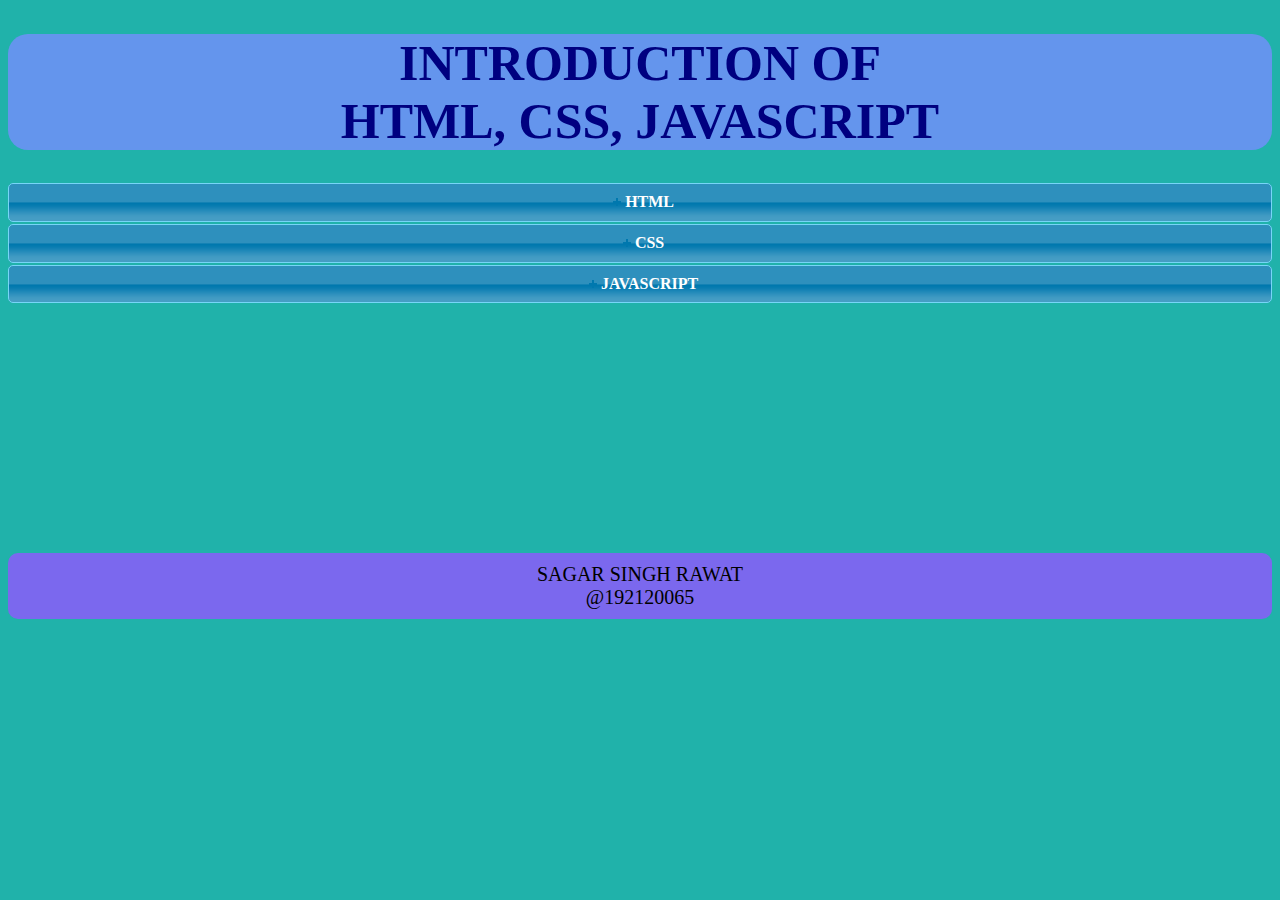
<file: index.html>
<!DOCTYPE html>
<html lang="en">
<head>
    <meta charset="UTF-8">
    <meta name="viewport" content="width=device-width, initial-scale=1.0">
    <title>Window Project</title>
    <link rel="stylesheet" href="stylesheet.css">
    <link rel="stylesheet" href="jquery-ui/jquery-ui.css">
    <link rel="stylesheet" href="jquery-ui/jquery-ui.theme.css">
    <link rel="stylesheet" href="jquery-ui/jquery-ui.structure.css">
    

</head>
<body id="main">
    <h1 id="heading1" onmouseover="myOverfunction()" onmouseout="myOutfunction()" >INTRODUCTION OF<br>HTML, CSS, JAVASCRIPT</h1>
    <div id="div1">
            
        
            <h2 class="para1"><b>HTML</b></h2>
            <div class="innerdiv">
                <img src="image/html_logo.png" class="img1" title="HTML Image">
                <h3>What is HTML(Hyper text Markup Language)</h3>    
                <p class="innerpara">
                    HTML stands for Hyper Text Markup Language. 
                    <br>It is used to design web pages using markup language. 
                    <br>HTML is the combination of Hypertext and Markup language. 
                    <br>Hypertext defines the link between the web pages. 
                    <br>Markup language is used to define the text document within tag which defines the structure of web pages.
                </p>
                <h3>Feature of HTML</h3>
                <p class="innerpara">
                    It is easy to learn and easy to use.
                    <br>It is platform independent.
                    <br>Images, video and audio can be added to a web page.
                    <br>Hypertext can be added to text.
                    <br>It is a markup language.
                </p>
                <a href="src/html.html">Click here to more Details</a>
            </div>



            <h2 class="para1"><b>CSS</b></h2>
            <div class="innerdiv">
                <img src="image/css_logo.png" class="img1" title="CSS Image">
                <h3>What is CSS(Cascading Stylesheet)</h3>    
                <p class="innerpara">
                    Cascading Style Sheets, fondly referred to as CSS.
                    <br>It is a simply designed language intended to simplify the process of making web pages presentable. 
                    <br>CSS allows you to apply styles to web pages. 
                    <br>More importantly, CSS enables you to do this independent of the HTML that makes up each web page.
                </p>
                <h3>Why Use CSS</h3>
                <p class="innerpara">
                    <b>CSS saves time: </b> You can write CSS once and reuse same sheet in multiple HTML pages.
                    <br><b>Easy Maintainence :</b>To make a global change simply change the style, and all elements in all the webpages will be updated automatically.
                    <br><b>Search Engines :</b>CSS is considered as clean coding technique, which means search engines won’t have to struggle to “read” its content.
                    <br><b>Superior styles to HTML :</b>CSS has a much wider array of attributes than HTML, so you can give a far better look to your HTML page in comparison to HTML attributes.
                    <br><b>Offline Browsing :</b>CSS can store web applications locally with the help of offline catche.Using of this we can view offline websites.
                </p>
                <a href="src/css.html">Click here to more Details</a>
            </div>

            <h2 class="para1"><b>JAVASCRIPT</b></h2>
            <div class="innerdiv">
                <img src="image/javascript_logo.png" class="img1" title="JavaScript Image">
                <h3>What is JAVASCRIPT<h3>    
                <p class="innerpara">
                    JavaScript was initially created to “make web pages alive”.
                    <br>The programs in this language are called scripts. They can be written right in a web page’s HTML and run automatically as the page loads.
                    <br>Scripts are provided and executed as plain text. They don’t need special preparation or compilation to run.
                    <br>In this aspect, JavaScript is very different from another language called Java.
                </p>
                <h3>Why Use JAVASCRIPT</h3>
                <p class="innerpara">
                    Add new HTML to the page, change the existing content, modify styles.
                    <br>React to user actions, run on mouse clicks, pointer movements, key presses.
                    <br>Send requests over the network to remote servers, download and upload files (so-called AJAX and COMET technologies).
                    <br>Get and set cookies, ask questions to the visitor, show messages.
                    <br>Remember the data on the client-side (“local storage”).
                </p>
                <a href="src/javascript.html">Click here to more Details</a>
            </div> 
            
        </div>

        <div id="div2">
            <p id="name">
                SAGAR SINGH RAWAT
                <BR>@192120065
            </p>
        </div>
</body>
<script src="jquery/jquery.js" type="text/javascript"></script>
<script src="jquery-ui/jquery-ui.js" type="text/javascript"></script>
<script src="app.js" type="text/javascript"></script> 
</html>
</file>
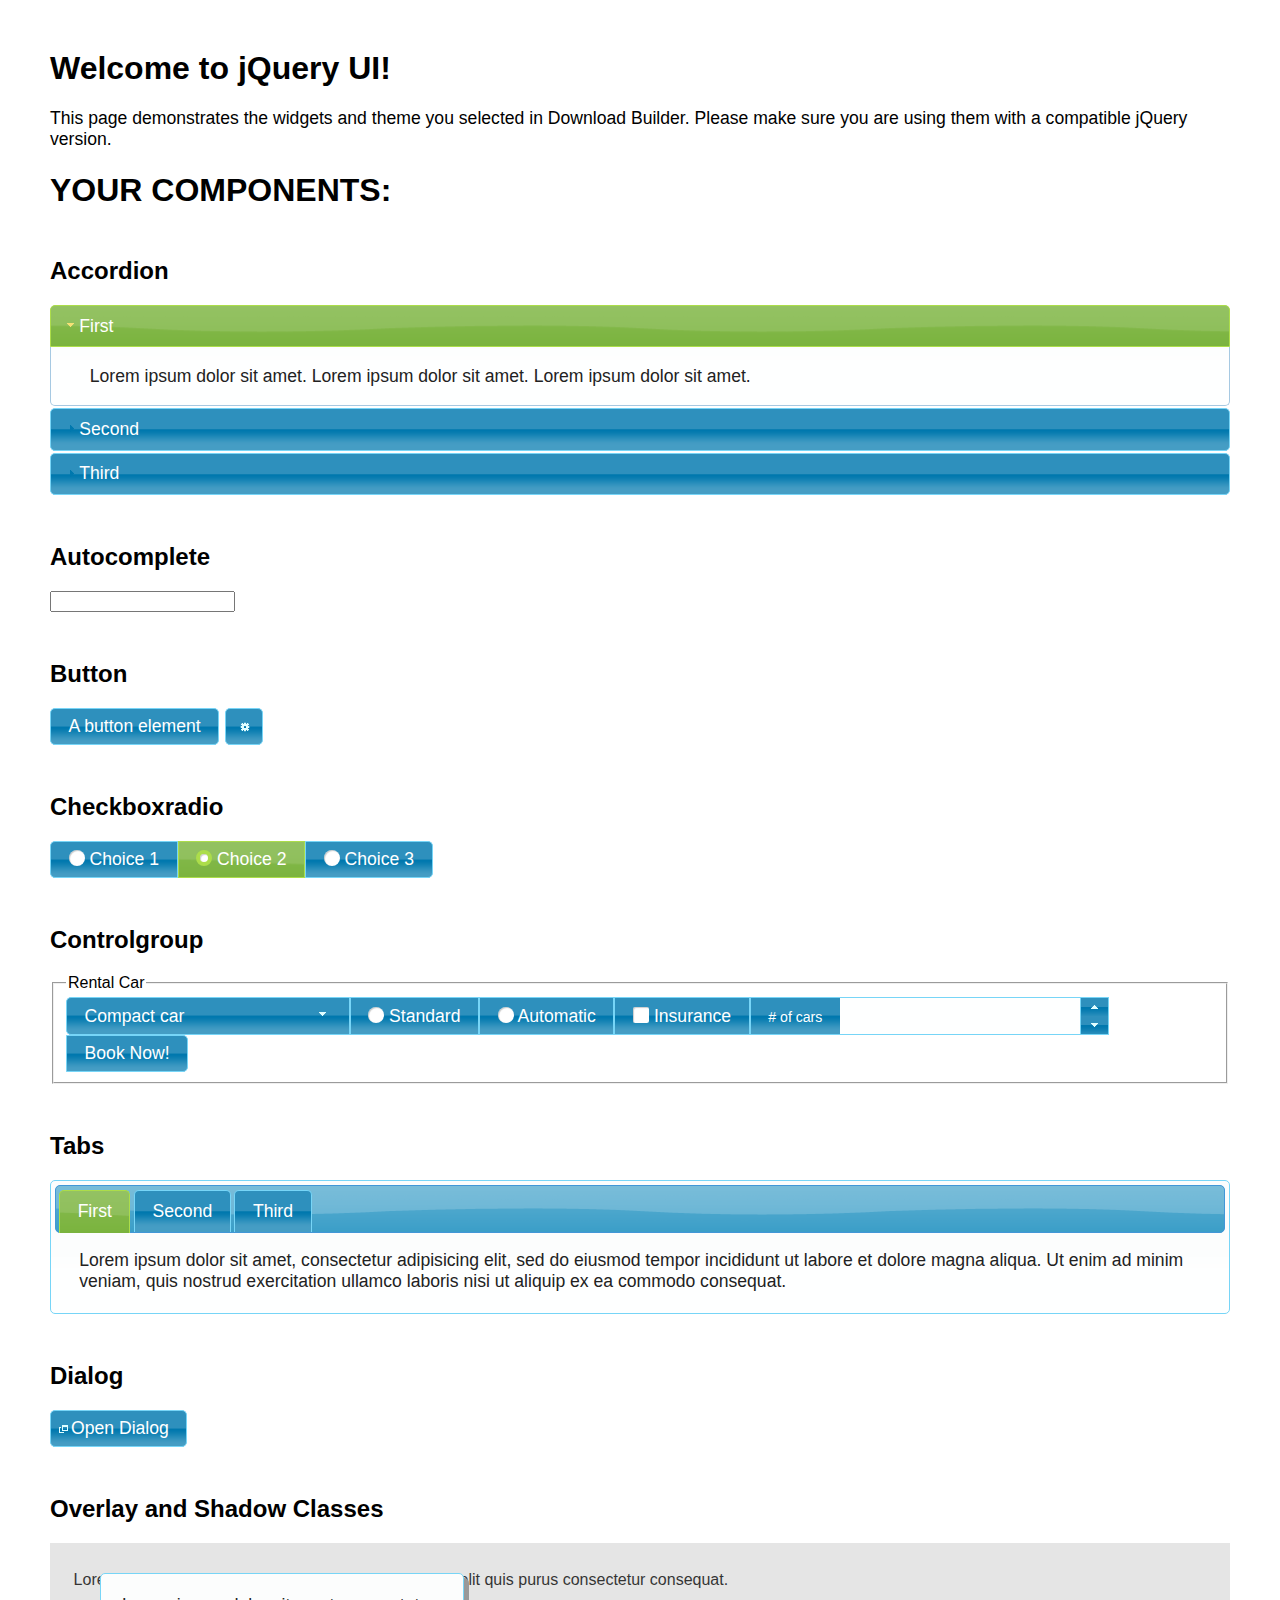
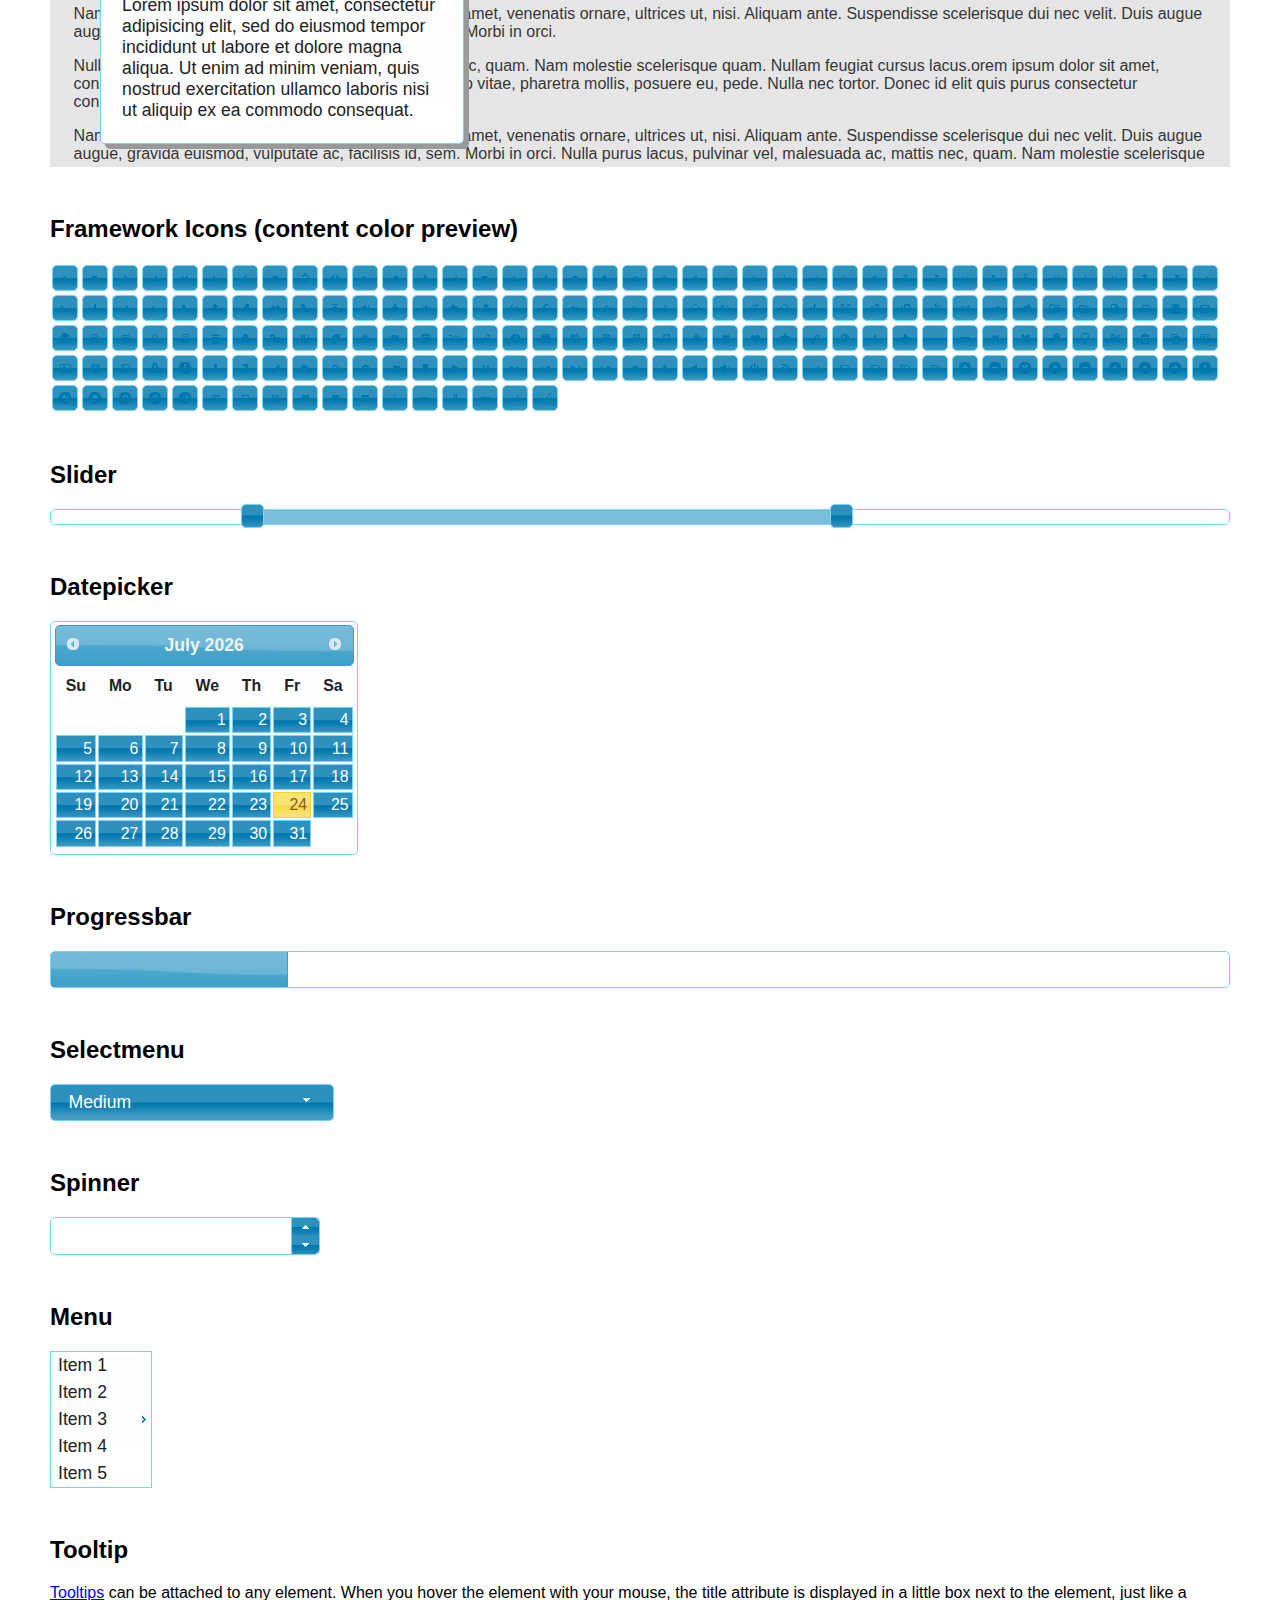
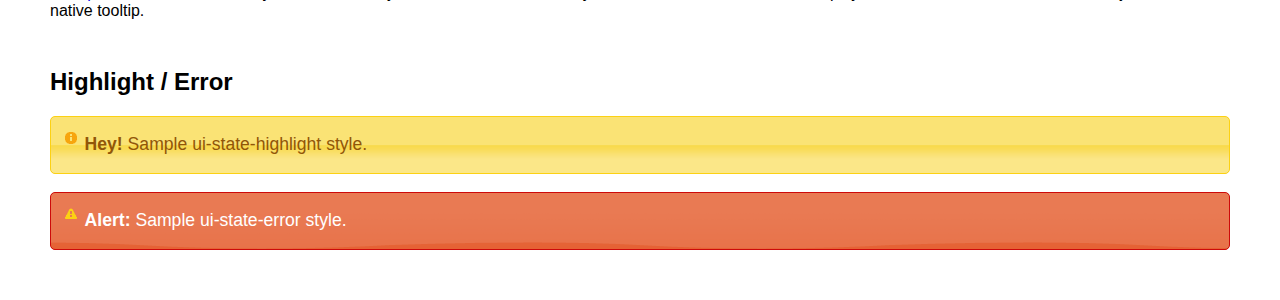
<file: jquery-ui/index.html>
<!doctype html>
<html lang="us">
<head>
	<meta charset="utf-8">
	<title>jQuery UI Example Page</title>
	<link href="jquery-ui.css" rel="stylesheet">
	<style>
	body{
		font-family: "Trebuchet MS", sans-serif;
		margin: 50px;
	}
	.demoHeaders {
		margin-top: 2em;
	}
	#dialog-link {
		padding: .4em 1em .4em 20px;
		text-decoration: none;
		position: relative;
	}
	#dialog-link span.ui-icon {
		margin: 0 5px 0 0;
		position: absolute;
		left: .2em;
		top: 50%;
		margin-top: -8px;
	}
	#icons {
		margin: 0;
		padding: 0;
	}
	#icons li {
		margin: 2px;
		position: relative;
		padding: 4px 0;
		cursor: pointer;
		float: left;
		list-style: none;
	}
	#icons span.ui-icon {
		float: left;
		margin: 0 4px;
	}
	.fakewindowcontain .ui-widget-overlay {
		position: absolute;
	}
	select {
		width: 200px;
	}
	</style>
</head>
<body>

<h1>Welcome to jQuery UI!</h1>

<div class="ui-widget">
	<p>This page demonstrates the widgets and theme you selected in Download Builder. Please make sure you are using them with a compatible jQuery version.</p>
</div>

<h1>YOUR COMPONENTS:</h1>

<!-- Accordion -->
<h2 class="demoHeaders">Accordion</h2>
<div id="accordion">
	<h3>First</h3>
	<div>Lorem ipsum dolor sit amet. Lorem ipsum dolor sit amet. Lorem ipsum dolor sit amet.</div>
	<h3>Second</h3>
	<div>Phasellus mattis tincidunt nibh.</div>
	<h3>Third</h3>
	<div>Nam dui erat, auctor a, dignissim quis.</div>
</div>

<!-- Autocomplete -->
<h2 class="demoHeaders">Autocomplete</h2>
<div>
	<input id="autocomplete" title="type &quot;a&quot;">
</div>

<!-- Button -->
<h2 class="demoHeaders">Button</h2>
<button id="button">A button element</button>
<button id="button-icon">An icon-only button</button>

<!-- Checkboxradio -->
<h2 class="demoHeaders">Checkboxradio</h2>
<form style="margin-top: 1em;">
	<div id="radioset">
		<input type="radio" id="radio1" name="radio"><label for="radio1">Choice 1</label>
		<input type="radio" id="radio2" name="radio" checked="checked"><label for="radio2">Choice 2</label>
		<input type="radio" id="radio3" name="radio"><label for="radio3">Choice 3</label>
	</div>
</form>

<!-- Controlgroup -->
<h2 class="demoHeaders">Controlgroup</h2>
<fieldset>
	<legend>Rental Car</legend>
	<div id="controlgroup">
		<select id="car-type">
			<option>Compact car</option>
			<option>Midsize car</option>
			<option>Full size car</option>
			<option>SUV</option>
			<option>Luxury</option>
			<option>Truck</option>
			<option>Van</option>
		</select>
		<label for="transmission-standard">Standard</label>
		<input type="radio" name="transmission" id="transmission-standard">
		<label for="transmission-automatic">Automatic</label>
		<input type="radio" name="transmission" id="transmission-automatic">
		<label for="insurance">Insurance</label>
		<input type="checkbox" name="insurance" id="insurance">
		<label for="horizontal-spinner" class="ui-controlgroup-label"># of cars</label>
		<input id="horizontal-spinner" class="ui-spinner-input">
		<button>Book Now!</button>
	</div>
</fieldset>

<!-- Tabs -->
<h2 class="demoHeaders">Tabs</h2>
<div id="tabs">
	<ul>
		<li><a href="#tabs-1">First</a></li>
		<li><a href="#tabs-2">Second</a></li>
		<li><a href="#tabs-3">Third</a></li>
	</ul>
	<div id="tabs-1">Lorem ipsum dolor sit amet, consectetur adipisicing elit, sed do eiusmod tempor incididunt ut labore et dolore magna aliqua. Ut enim ad minim veniam, quis nostrud exercitation ullamco laboris nisi ut aliquip ex ea commodo consequat.</div>
	<div id="tabs-2">Phasellus mattis tincidunt nibh. Cras orci urna, blandit id, pretium vel, aliquet ornare, felis. Maecenas scelerisque sem non nisl. Fusce sed lorem in enim dictum bibendum.</div>
	<div id="tabs-3">Nam dui erat, auctor a, dignissim quis, sollicitudin eu, felis. Pellentesque nisi urna, interdum eget, sagittis et, consequat vestibulum, lacus. Mauris porttitor ullamcorper augue.</div>
</div>

<h2 class="demoHeaders">Dialog</h2>
<p>
	<button id="dialog-link" class="ui-button ui-corner-all ui-widget">
		<span class="ui-icon ui-icon-newwin"></span>Open Dialog
	</button>
</p>

<h2 class="demoHeaders">Overlay and Shadow Classes</h2>
<div style="position: relative; width: 96%; height: 200px; padding:1% 2%; overflow:hidden;" class="fakewindowcontain">
	<p>Lorem ipsum dolor sit amet,  Nulla nec tortor. Donec id elit quis purus consectetur consequat. </p><p>Nam congue semper tellus. Sed erat dolor, dapibus sit amet, venenatis ornare, ultrices ut, nisi. Aliquam ante. Suspendisse scelerisque dui nec velit. Duis augue augue, gravida euismod, vulputate ac, facilisis id, sem. Morbi in orci. </p><p>Nulla purus lacus, pulvinar vel, malesuada ac, mattis nec, quam. Nam molestie scelerisque quam. Nullam feugiat cursus lacus.orem ipsum dolor sit amet, consectetur adipiscing elit. Donec libero risus, commodo vitae, pharetra mollis, posuere eu, pede. Nulla nec tortor. Donec id elit quis purus consectetur consequat. </p><p>Nam congue semper tellus. Sed erat dolor, dapibus sit amet, venenatis ornare, ultrices ut, nisi. Aliquam ante. Suspendisse scelerisque dui nec velit. Duis augue augue, gravida euismod, vulputate ac, facilisis id, sem. Morbi in orci. Nulla purus lacus, pulvinar vel, malesuada ac, mattis nec, quam. Nam molestie scelerisque quam. </p><p>Nullam feugiat cursus lacus.orem ipsum dolor sit amet, consectetur adipiscing elit. Donec libero risus, commodo vitae, pharetra mollis, posuere eu, pede. Nulla nec tortor. Donec id elit quis purus consectetur consequat. Nam congue semper tellus. Sed erat dolor, dapibus sit amet, venenatis ornare, ultrices ut, nisi. Aliquam ante. </p><p>Suspendisse scelerisque dui nec velit. Duis augue augue, gravida euismod, vulputate ac, facilisis id, sem. Morbi in orci. Nulla purus lacus, pulvinar vel, malesuada ac, mattis nec, quam. Nam molestie scelerisque quam. Nullam feugiat cursus lacus.orem ipsum dolor sit amet, consectetur adipiscing elit. Donec libero risus, commodo vitae, pharetra mollis, posuere eu, pede. Nulla nec tortor. Donec id elit quis purus consectetur consequat. Nam congue semper tellus. Sed erat dolor, dapibus sit amet, venenatis ornare, ultrices ut, nisi. </p>

	<!-- ui-dialog -->
	<div class="ui-widget-overlay ui-front"></div>
	<div style="position: absolute; width: 320px; left: 50px; top: 30px; padding: 1.2em" class="ui-widget ui-front ui-widget-content ui-corner-all ui-widget-shadow">
		Lorem ipsum dolor sit amet, consectetur adipisicing elit, sed do eiusmod tempor incididunt ut labore et dolore magna aliqua. Ut enim ad minim veniam, quis nostrud exercitation ullamco laboris nisi ut aliquip ex ea commodo consequat.
	</div>

</div>

<!-- ui-dialog -->
<div id="dialog" title="Dialog Title">
	<p>Lorem ipsum dolor sit amet, consectetur adipisicing elit, sed do eiusmod tempor incididunt ut labore et dolore magna aliqua. Ut enim ad minim veniam, quis nostrud exercitation ullamco laboris nisi ut aliquip ex ea commodo consequat.</p>
</div>


<h2 class="demoHeaders">Framework Icons (content color preview)</h2>
<ul id="icons" class="ui-widget ui-helper-clearfix">
	<li class="ui-state-default ui-corner-all" title=".ui-icon-caret-1-n"><span class="ui-icon ui-icon-caret-1-n"></span></li>
	<li class="ui-state-default ui-corner-all" title=".ui-icon-caret-1-ne"><span class="ui-icon ui-icon-caret-1-ne"></span></li>
	<li class="ui-state-default ui-corner-all" title=".ui-icon-caret-1-e"><span class="ui-icon ui-icon-caret-1-e"></span></li>
	<li class="ui-state-default ui-corner-all" title=".ui-icon-caret-1-se"><span class="ui-icon ui-icon-caret-1-se"></span></li>
	<li class="ui-state-default ui-corner-all" title=".ui-icon-caret-1-s"><span class="ui-icon ui-icon-caret-1-s"></span></li>
	<li class="ui-state-default ui-corner-all" title=".ui-icon-caret-1-sw"><span class="ui-icon ui-icon-caret-1-sw"></span></li>
	<li class="ui-state-default ui-corner-all" title=".ui-icon-caret-1-w"><span class="ui-icon ui-icon-caret-1-w"></span></li>
	<li class="ui-state-default ui-corner-all" title=".ui-icon-caret-1-nw"><span class="ui-icon ui-icon-caret-1-nw"></span></li>
	<li class="ui-state-default ui-corner-all" title=".ui-icon-caret-2-n-s"><span class="ui-icon ui-icon-caret-2-n-s"></span></li>
	<li class="ui-state-default ui-corner-all" title=".ui-icon-caret-2-e-w"><span class="ui-icon ui-icon-caret-2-e-w"></span></li>
	<li class="ui-state-default ui-corner-all" title=".ui-icon-triangle-1-n"><span class="ui-icon ui-icon-triangle-1-n"></span></li>
	<li class="ui-state-default ui-corner-all" title=".ui-icon-triangle-1-ne"><span class="ui-icon ui-icon-triangle-1-ne"></span></li>
	<li class="ui-state-default ui-corner-all" title=".ui-icon-triangle-1-e"><span class="ui-icon ui-icon-triangle-1-e"></span></li>
	<li class="ui-state-default ui-corner-all" title=".ui-icon-triangle-1-se"><span class="ui-icon ui-icon-triangle-1-se"></span></li>
	<li class="ui-state-default ui-corner-all" title=".ui-icon-triangle-1-s"><span class="ui-icon ui-icon-triangle-1-s"></span></li>
	<li class="ui-state-default ui-corner-all" title=".ui-icon-triangle-1-sw"><span class="ui-icon ui-icon-triangle-1-sw"></span></li>
	<li class="ui-state-default ui-corner-all" title=".ui-icon-triangle-1-w"><span class="ui-icon ui-icon-triangle-1-w"></span></li>
	<li class="ui-state-default ui-corner-all" title=".ui-icon-triangle-1-nw"><span class="ui-icon ui-icon-triangle-1-nw"></span></li>
	<li class="ui-state-default ui-corner-all" title=".ui-icon-triangle-2-n-s"><span class="ui-icon ui-icon-triangle-2-n-s"></span></li>
	<li class="ui-state-default ui-corner-all" title=".ui-icon-triangle-2-e-w"><span class="ui-icon ui-icon-triangle-2-e-w"></span></li>
	<li class="ui-state-default ui-corner-all" title=".ui-icon-arrow-1-n"><span class="ui-icon ui-icon-arrow-1-n"></span></li>
	<li class="ui-state-default ui-corner-all" title=".ui-icon-arrow-1-ne"><span class="ui-icon ui-icon-arrow-1-ne"></span></li>
	<li class="ui-state-default ui-corner-all" title=".ui-icon-arrow-1-e"><span class="ui-icon ui-icon-arrow-1-e"></span></li>
	<li class="ui-state-default ui-corner-all" title=".ui-icon-arrow-1-se"><span class="ui-icon ui-icon-arrow-1-se"></span></li>
	<li class="ui-state-default ui-corner-all" title=".ui-icon-arrow-1-s"><span class="ui-icon ui-icon-arrow-1-s"></span></li>
	<li class="ui-state-default ui-corner-all" title=".ui-icon-arrow-1-sw"><span class="ui-icon ui-icon-arrow-1-sw"></span></li>
	<li class="ui-state-default ui-corner-all" title=".ui-icon-arrow-1-w"><span class="ui-icon ui-icon-arrow-1-w"></span></li>
	<li class="ui-state-default ui-corner-all" title=".ui-icon-arrow-1-nw"><span class="ui-icon ui-icon-arrow-1-nw"></span></li>
	<li class="ui-state-default ui-corner-all" title=".ui-icon-arrow-2-n-s"><span class="ui-icon ui-icon-arrow-2-n-s"></span></li>
	<li class="ui-state-default ui-corner-all" title=".ui-icon-arrow-2-ne-sw"><span class="ui-icon ui-icon-arrow-2-ne-sw"></span></li>
	<li class="ui-state-default ui-corner-all" title=".ui-icon-arrow-2-e-w"><span class="ui-icon ui-icon-arrow-2-e-w"></span></li>
	<li class="ui-state-default ui-corner-all" title=".ui-icon-arrow-2-se-nw"><span class="ui-icon ui-icon-arrow-2-se-nw"></span></li>
	<li class="ui-state-default ui-corner-all" title=".ui-icon-arrowstop-1-n"><span class="ui-icon ui-icon-arrowstop-1-n"></span></li>
	<li class="ui-state-default ui-corner-all" title=".ui-icon-arrowstop-1-e"><span class="ui-icon ui-icon-arrowstop-1-e"></span></li>
	<li class="ui-state-default ui-corner-all" title=".ui-icon-arrowstop-1-s"><span class="ui-icon ui-icon-arrowstop-1-s"></span></li>
	<li class="ui-state-default ui-corner-all" title=".ui-icon-arrowstop-1-w"><span class="ui-icon ui-icon-arrowstop-1-w"></span></li>
	<li class="ui-state-default ui-corner-all" title=".ui-icon-arrowthick-1-n"><span class="ui-icon ui-icon-arrowthick-1-n"></span></li>
	<li class="ui-state-default ui-corner-all" title=".ui-icon-arrowthick-1-ne"><span class="ui-icon ui-icon-arrowthick-1-ne"></span></li>
	<li class="ui-state-default ui-corner-all" title=".ui-icon-arrowthick-1-e"><span class="ui-icon ui-icon-arrowthick-1-e"></span></li>
	<li class="ui-state-default ui-corner-all" title=".ui-icon-arrowthick-1-se"><span class="ui-icon ui-icon-arrowthick-1-se"></span></li>
	<li class="ui-state-default ui-corner-all" title=".ui-icon-arrowthick-1-s"><span class="ui-icon ui-icon-arrowthick-1-s"></span></li>
	<li class="ui-state-default ui-corner-all" title=".ui-icon-arrowthick-1-sw"><span class="ui-icon ui-icon-arrowthick-1-sw"></span></li>
	<li class="ui-state-default ui-corner-all" title=".ui-icon-arrowthick-1-w"><span class="ui-icon ui-icon-arrowthick-1-w"></span></li>
	<li class="ui-state-default ui-corner-all" title=".ui-icon-arrowthick-1-nw"><span class="ui-icon ui-icon-arrowthick-1-nw"></span></li>
	<li class="ui-state-default ui-corner-all" title=".ui-icon-arrowthick-2-n-s"><span class="ui-icon ui-icon-arrowthick-2-n-s"></span></li>
	<li class="ui-state-default ui-corner-all" title=".ui-icon-arrowthick-2-ne-sw"><span class="ui-icon ui-icon-arrowthick-2-ne-sw"></span></li>
	<li class="ui-state-default ui-corner-all" title=".ui-icon-arrowthick-2-e-w"><span class="ui-icon ui-icon-arrowthick-2-e-w"></span></li>
	<li class="ui-state-default ui-corner-all" title=".ui-icon-arrowthick-2-se-nw"><span class="ui-icon ui-icon-arrowthick-2-se-nw"></span></li>
	<li class="ui-state-default ui-corner-all" title=".ui-icon-arrowthickstop-1-n"><span class="ui-icon ui-icon-arrowthickstop-1-n"></span></li>
	<li class="ui-state-default ui-corner-all" title=".ui-icon-arrowthickstop-1-e"><span class="ui-icon ui-icon-arrowthickstop-1-e"></span></li>
	<li class="ui-state-default ui-corner-all" title=".ui-icon-arrowthickstop-1-s"><span class="ui-icon ui-icon-arrowthickstop-1-s"></span></li>
	<li class="ui-state-default ui-corner-all" title=".ui-icon-arrowthickstop-1-w"><span class="ui-icon ui-icon-arrowthickstop-1-w"></span></li>
	<li class="ui-state-default ui-corner-all" title=".ui-icon-arrowreturnthick-1-w"><span class="ui-icon ui-icon-arrowreturnthick-1-w"></span></li>
	<li class="ui-state-default ui-corner-all" title=".ui-icon-arrowreturnthick-1-n"><span class="ui-icon ui-icon-arrowreturnthick-1-n"></span></li>
	<li class="ui-state-default ui-corner-all" title=".ui-icon-arrowreturnthick-1-e"><span class="ui-icon ui-icon-arrowreturnthick-1-e"></span></li>
	<li class="ui-state-default ui-corner-all" title=".ui-icon-arrowreturnthick-1-s"><span class="ui-icon ui-icon-arrowreturnthick-1-s"></span></li>
	<li class="ui-state-default ui-corner-all" title=".ui-icon-arrowreturn-1-w"><span class="ui-icon ui-icon-arrowreturn-1-w"></span></li>
	<li class="ui-state-default ui-corner-all" title=".ui-icon-arrowreturn-1-n"><span class="ui-icon ui-icon-arrowreturn-1-n"></span></li>
	<li class="ui-state-default ui-corner-all" title=".ui-icon-arrowreturn-1-e"><span class="ui-icon ui-icon-arrowreturn-1-e"></span></li>
	<li class="ui-state-default ui-corner-all" title=".ui-icon-arrowreturn-1-s"><span class="ui-icon ui-icon-arrowreturn-1-s"></span></li>
	<li class="ui-state-default ui-corner-all" title=".ui-icon-arrowrefresh-1-w"><span class="ui-icon ui-icon-arrowrefresh-1-w"></span></li>
	<li class="ui-state-default ui-corner-all" title=".ui-icon-arrowrefresh-1-n"><span class="ui-icon ui-icon-arrowrefresh-1-n"></span></li>
	<li class="ui-state-default ui-corner-all" title=".ui-icon-arrowrefresh-1-e"><span class="ui-icon ui-icon-arrowrefresh-1-e"></span></li>
	<li class="ui-state-default ui-corner-all" title=".ui-icon-arrowrefresh-1-s"><span class="ui-icon ui-icon-arrowrefresh-1-s"></span></li>
	<li class="ui-state-default ui-corner-all" title=".ui-icon-arrow-4"><span class="ui-icon ui-icon-arrow-4"></span></li>
	<li class="ui-state-default ui-corner-all" title=".ui-icon-arrow-4-diag"><span class="ui-icon ui-icon-arrow-4-diag"></span></li>
	<li class="ui-state-default ui-corner-all" title=".ui-icon-extlink"><span class="ui-icon ui-icon-extlink"></span></li>
	<li class="ui-state-default ui-corner-all" title=".ui-icon-newwin"><span class="ui-icon ui-icon-newwin"></span></li>
	<li class="ui-state-default ui-corner-all" title=".ui-icon-refresh"><span class="ui-icon ui-icon-refresh"></span></li>
	<li class="ui-state-default ui-corner-all" title=".ui-icon-shuffle"><span class="ui-icon ui-icon-shuffle"></span></li>
	<li class="ui-state-default ui-corner-all" title=".ui-icon-transfer-e-w"><span class="ui-icon ui-icon-transfer-e-w"></span></li>
	<li class="ui-state-default ui-corner-all" title=".ui-icon-transferthick-e-w"><span class="ui-icon ui-icon-transferthick-e-w"></span></li>
	<li class="ui-state-default ui-corner-all" title=".ui-icon-folder-collapsed"><span class="ui-icon ui-icon-folder-collapsed"></span></li>
	<li class="ui-state-default ui-corner-all" title=".ui-icon-folder-open"><span class="ui-icon ui-icon-folder-open"></span></li>
	<li class="ui-state-default ui-corner-all" title=".ui-icon-document"><span class="ui-icon ui-icon-document"></span></li>
	<li class="ui-state-default ui-corner-all" title=".ui-icon-document-b"><span class="ui-icon ui-icon-document-b"></span></li>
	<li class="ui-state-default ui-corner-all" title=".ui-icon-note"><span class="ui-icon ui-icon-note"></span></li>
	<li class="ui-state-default ui-corner-all" title=".ui-icon-mail-closed"><span class="ui-icon ui-icon-mail-closed"></span></li>
	<li class="ui-state-default ui-corner-all" title=".ui-icon-mail-open"><span class="ui-icon ui-icon-mail-open"></span></li>
	<li class="ui-state-default ui-corner-all" title=".ui-icon-suitcase"><span class="ui-icon ui-icon-suitcase"></span></li>
	<li class="ui-state-default ui-corner-all" title=".ui-icon-comment"><span class="ui-icon ui-icon-comment"></span></li>
	<li class="ui-state-default ui-corner-all" title=".ui-icon-person"><span class="ui-icon ui-icon-person"></span></li>
	<li class="ui-state-default ui-corner-all" title=".ui-icon-print"><span class="ui-icon ui-icon-print"></span></li>
	<li class="ui-state-default ui-corner-all" title=".ui-icon-trash"><span class="ui-icon ui-icon-trash"></span></li>
	<li class="ui-state-default ui-corner-all" title=".ui-icon-locked"><span class="ui-icon ui-icon-locked"></span></li>
	<li class="ui-state-default ui-corner-all" title=".ui-icon-unlocked"><span class="ui-icon ui-icon-unlocked"></span></li>
	<li class="ui-state-default ui-corner-all" title=".ui-icon-bookmark"><span class="ui-icon ui-icon-bookmark"></span></li>
	<li class="ui-state-default ui-corner-all" title=".ui-icon-tag"><span class="ui-icon ui-icon-tag"></span></li>
	<li class="ui-state-default ui-corner-all" title=".ui-icon-home"><span class="ui-icon ui-icon-home"></span></li>
	<li class="ui-state-default ui-corner-all" title=".ui-icon-flag"><span class="ui-icon ui-icon-flag"></span></li>
	<li class="ui-state-default ui-corner-all" title=".ui-icon-calculator"><span class="ui-icon ui-icon-calculator"></span></li>
	<li class="ui-state-default ui-corner-all" title=".ui-icon-cart"><span class="ui-icon ui-icon-cart"></span></li>
	<li class="ui-state-default ui-corner-all" title=".ui-icon-pencil"><span class="ui-icon ui-icon-pencil"></span></li>
	<li class="ui-state-default ui-corner-all" title=".ui-icon-clock"><span class="ui-icon ui-icon-clock"></span></li>
	<li class="ui-state-default ui-corner-all" title=".ui-icon-disk"><span class="ui-icon ui-icon-disk"></span></li>
	<li class="ui-state-default ui-corner-all" title=".ui-icon-calendar"><span class="ui-icon ui-icon-calendar"></span></li>
	<li class="ui-state-default ui-corner-all" title=".ui-icon-zoomin"><span class="ui-icon ui-icon-zoomin"></span></li>
	<li class="ui-state-default ui-corner-all" title=".ui-icon-zoomout"><span class="ui-icon ui-icon-zoomout"></span></li>
	<li class="ui-state-default ui-corner-all" title=".ui-icon-search"><span class="ui-icon ui-icon-search"></span></li>
	<li class="ui-state-default ui-corner-all" title=".ui-icon-wrench"><span class="ui-icon ui-icon-wrench"></span></li>
	<li class="ui-state-default ui-corner-all" title=".ui-icon-gear"><span class="ui-icon ui-icon-gear"></span></li>
	<li class="ui-state-default ui-corner-all" title=".ui-icon-heart"><span class="ui-icon ui-icon-heart"></span></li>
	<li class="ui-state-default ui-corner-all" title=".ui-icon-star"><span class="ui-icon ui-icon-star"></span></li>
	<li class="ui-state-default ui-corner-all" title=".ui-icon-link"><span class="ui-icon ui-icon-link"></span></li>
	<li class="ui-state-default ui-corner-all" title=".ui-icon-cancel"><span class="ui-icon ui-icon-cancel"></span></li>
	<li class="ui-state-default ui-corner-all" title=".ui-icon-plus"><span class="ui-icon ui-icon-plus"></span></li>
	<li class="ui-state-default ui-corner-all" title=".ui-icon-plusthick"><span class="ui-icon ui-icon-plusthick"></span></li>
	<li class="ui-state-default ui-corner-all" title=".ui-icon-minus"><span class="ui-icon ui-icon-minus"></span></li>
	<li class="ui-state-default ui-corner-all" title=".ui-icon-minusthick"><span class="ui-icon ui-icon-minusthick"></span></li>
	<li class="ui-state-default ui-corner-all" title=".ui-icon-close"><span class="ui-icon ui-icon-close"></span></li>
	<li class="ui-state-default ui-corner-all" title=".ui-icon-closethick"><span class="ui-icon ui-icon-closethick"></span></li>
	<li class="ui-state-default ui-corner-all" title=".ui-icon-key"><span class="ui-icon ui-icon-key"></span></li>
	<li class="ui-state-default ui-corner-all" title=".ui-icon-lightbulb"><span class="ui-icon ui-icon-lightbulb"></span></li>
	<li class="ui-state-default ui-corner-all" title=".ui-icon-scissors"><span class="ui-icon ui-icon-scissors"></span></li>
	<li class="ui-state-default ui-corner-all" title=".ui-icon-clipboard"><span class="ui-icon ui-icon-clipboard"></span></li>
	<li class="ui-state-default ui-corner-all" title=".ui-icon-copy"><span class="ui-icon ui-icon-copy"></span></li>
	<li class="ui-state-default ui-corner-all" title=".ui-icon-contact"><span class="ui-icon ui-icon-contact"></span></li>
	<li class="ui-state-default ui-corner-all" title=".ui-icon-image"><span class="ui-icon ui-icon-image"></span></li>
	<li class="ui-state-default ui-corner-all" title=".ui-icon-video"><span class="ui-icon ui-icon-video"></span></li>
	<li class="ui-state-default ui-corner-all" title=".ui-icon-script"><span class="ui-icon ui-icon-script"></span></li>
	<li class="ui-state-default ui-corner-all" title=".ui-icon-alert"><span class="ui-icon ui-icon-alert"></span></li>
	<li class="ui-state-default ui-corner-all" title=".ui-icon-info"><span class="ui-icon ui-icon-info"></span></li>
	<li class="ui-state-default ui-corner-all" title=".ui-icon-notice"><span class="ui-icon ui-icon-notice"></span></li>
	<li class="ui-state-default ui-corner-all" title=".ui-icon-help"><span class="ui-icon ui-icon-help"></span></li>
	<li class="ui-state-default ui-corner-all" title=".ui-icon-check"><span class="ui-icon ui-icon-check"></span></li>
	<li class="ui-state-default ui-corner-all" title=".ui-icon-bullet"><span class="ui-icon ui-icon-bullet"></span></li>
	<li class="ui-state-default ui-corner-all" title=".ui-icon-radio-off"><span class="ui-icon ui-icon-radio-off"></span></li>
	<li class="ui-state-default ui-corner-all" title=".ui-icon-radio-on"><span class="ui-icon ui-icon-radio-on"></span></li>
	<li class="ui-state-default ui-corner-all" title=".ui-icon-pin-w"><span class="ui-icon ui-icon-pin-w"></span></li>
	<li class="ui-state-default ui-corner-all" title=".ui-icon-pin-s"><span class="ui-icon ui-icon-pin-s"></span></li>
	<li class="ui-state-default ui-corner-all" title=".ui-icon-play"><span class="ui-icon ui-icon-play"></span></li>
	<li class="ui-state-default ui-corner-all" title=".ui-icon-pause"><span class="ui-icon ui-icon-pause"></span></li>
	<li class="ui-state-default ui-corner-all" title=".ui-icon-seek-next"><span class="ui-icon ui-icon-seek-next"></span></li>
	<li class="ui-state-default ui-corner-all" title=".ui-icon-seek-prev"><span class="ui-icon ui-icon-seek-prev"></span></li>
	<li class="ui-state-default ui-corner-all" title=".ui-icon-seek-end"><span class="ui-icon ui-icon-seek-end"></span></li>
	<li class="ui-state-default ui-corner-all" title=".ui-icon-seek-first"><span class="ui-icon ui-icon-seek-first"></span></li>
	<li class="ui-state-default ui-corner-all" title=".ui-icon-stop"><span class="ui-icon ui-icon-stop"></span></li>
	<li class="ui-state-default ui-corner-all" title=".ui-icon-eject"><span class="ui-icon ui-icon-eject"></span></li>
	<li class="ui-state-default ui-corner-all" title=".ui-icon-volume-off"><span class="ui-icon ui-icon-volume-off"></span></li>
	<li class="ui-state-default ui-corner-all" title=".ui-icon-volume-on"><span class="ui-icon ui-icon-volume-on"></span></li>
	<li class="ui-state-default ui-corner-all" title=".ui-icon-power"><span class="ui-icon ui-icon-power"></span></li>
	<li class="ui-state-default ui-corner-all" title=".ui-icon-signal-diag"><span class="ui-icon ui-icon-signal-diag"></span></li>
	<li class="ui-state-default ui-corner-all" title=".ui-icon-signal"><span class="ui-icon ui-icon-signal"></span></li>
	<li class="ui-state-default ui-corner-all" title=".ui-icon-battery-0"><span class="ui-icon ui-icon-battery-0"></span></li>
	<li class="ui-state-default ui-corner-all" title=".ui-icon-battery-1"><span class="ui-icon ui-icon-battery-1"></span></li>
	<li class="ui-state-default ui-corner-all" title=".ui-icon-battery-2"><span class="ui-icon ui-icon-battery-2"></span></li>
	<li class="ui-state-default ui-corner-all" title=".ui-icon-battery-3"><span class="ui-icon ui-icon-battery-3"></span></li>
	<li class="ui-state-default ui-corner-all" title=".ui-icon-circle-plus"><span class="ui-icon ui-icon-circle-plus"></span></li>
	<li class="ui-state-default ui-corner-all" title=".ui-icon-circle-minus"><span class="ui-icon ui-icon-circle-minus"></span></li>
	<li class="ui-state-default ui-corner-all" title=".ui-icon-circle-close"><span class="ui-icon ui-icon-circle-close"></span></li>
	<li class="ui-state-default ui-corner-all" title=".ui-icon-circle-triangle-e"><span class="ui-icon ui-icon-circle-triangle-e"></span></li>
	<li class="ui-state-default ui-corner-all" title=".ui-icon-circle-triangle-s"><span class="ui-icon ui-icon-circle-triangle-s"></span></li>
	<li class="ui-state-default ui-corner-all" title=".ui-icon-circle-triangle-w"><span class="ui-icon ui-icon-circle-triangle-w"></span></li>
	<li class="ui-state-default ui-corner-all" title=".ui-icon-circle-triangle-n"><span class="ui-icon ui-icon-circle-triangle-n"></span></li>
	<li class="ui-state-default ui-corner-all" title=".ui-icon-circle-arrow-e"><span class="ui-icon ui-icon-circle-arrow-e"></span></li>
	<li class="ui-state-default ui-corner-all" title=".ui-icon-circle-arrow-s"><span class="ui-icon ui-icon-circle-arrow-s"></span></li>
	<li class="ui-state-default ui-corner-all" title=".ui-icon-circle-arrow-w"><span class="ui-icon ui-icon-circle-arrow-w"></span></li>
	<li class="ui-state-default ui-corner-all" title=".ui-icon-circle-arrow-n"><span class="ui-icon ui-icon-circle-arrow-n"></span></li>
	<li class="ui-state-default ui-corner-all" title=".ui-icon-circle-zoomin"><span class="ui-icon ui-icon-circle-zoomin"></span></li>
	<li class="ui-state-default ui-corner-all" title=".ui-icon-circle-zoomout"><span class="ui-icon ui-icon-circle-zoomout"></span></li>
	<li class="ui-state-default ui-corner-all" title=".ui-icon-circle-check"><span class="ui-icon ui-icon-circle-check"></span></li>
	<li class="ui-state-default ui-corner-all" title=".ui-icon-circlesmall-plus"><span class="ui-icon ui-icon-circlesmall-plus"></span></li>
	<li class="ui-state-default ui-corner-all" title=".ui-icon-circlesmall-minus"><span class="ui-icon ui-icon-circlesmall-minus"></span></li>
	<li class="ui-state-default ui-corner-all" title=".ui-icon-circlesmall-close"><span class="ui-icon ui-icon-circlesmall-close"></span></li>
	<li class="ui-state-default ui-corner-all" title=".ui-icon-squaresmall-plus"><span class="ui-icon ui-icon-squaresmall-plus"></span></li>
	<li class="ui-state-default ui-corner-all" title=".ui-icon-squaresmall-minus"><span class="ui-icon ui-icon-squaresmall-minus"></span></li>
	<li class="ui-state-default ui-corner-all" title=".ui-icon-squaresmall-close"><span class="ui-icon ui-icon-squaresmall-close"></span></li>
	<li class="ui-state-default ui-corner-all" title=".ui-icon-grip-dotted-vertical"><span class="ui-icon ui-icon-grip-dotted-vertical"></span></li>
	<li class="ui-state-default ui-corner-all" title=".ui-icon-grip-dotted-horizontal"><span class="ui-icon ui-icon-grip-dotted-horizontal"></span></li>
	<li class="ui-state-default ui-corner-all" title=".ui-icon-grip-solid-vertical"><span class="ui-icon ui-icon-grip-solid-vertical"></span></li>
	<li class="ui-state-default ui-corner-all" title=".ui-icon-grip-solid-horizontal"><span class="ui-icon ui-icon-grip-solid-horizontal"></span></li>
	<li class="ui-state-default ui-corner-all" title=".ui-icon-gripsmall-diagonal-se"><span class="ui-icon ui-icon-gripsmall-diagonal-se"></span></li>
	<li class="ui-state-default ui-corner-all" title=".ui-icon-grip-diagonal-se"><span class="ui-icon ui-icon-grip-diagonal-se"></span></li>
</ul>

<!-- Slider -->
<h2 class="demoHeaders">Slider</h2>
<div id="slider"></div>

<!-- Datepicker -->
<h2 class="demoHeaders">Datepicker</h2>
<div id="datepicker"></div>

<!-- Progressbar -->
<h2 class="demoHeaders">Progressbar</h2>
<div id="progressbar"></div>

<!-- Progressbar -->
<h2 class="demoHeaders">Selectmenu</h2>
<select id="selectmenu">
	<option>Slower</option>
	<option>Slow</option>
	<option selected="selected">Medium</option>
	<option>Fast</option>
	<option>Faster</option>
</select>

<!-- Spinner -->
<h2 class="demoHeaders">Spinner</h2>
<input id="spinner">

<!-- Menu -->
<h2 class="demoHeaders">Menu</h2>
<ul style="width:100px;" id="menu">
	<li><div>Item 1</div></li>
	<li><div>Item 2</div></li>
	<li><div>Item 3</div>
		<ul>
			<li><div>Item 3-1</div></li>
			<li><div>Item 3-2</div></li>
			<li><div>Item 3-3</div></li>
			<li><div>Item 3-4</div></li>
			<li><div>Item 3-5</div></li>
		</ul>
	</li>
	<li><div>Item 4</div></li>
	<li><div>Item 5</div></li>
</ul>

<!-- Tooltip -->
<h2 class="demoHeaders">Tooltip</h2>
<p id="tooltip">
	<a href="#" title="That&apos;s what this widget is">Tooltips</a> can be attached to any element. When you hover
the element with your mouse, the title attribute is displayed in a little box next to the element, just like a native tooltip.
</p>

<!-- Highlight / Error -->
<h2 class="demoHeaders">Highlight / Error</h2>
<div class="ui-widget">
	<div class="ui-state-highlight ui-corner-all" style="margin-top: 20px; padding: 0 .7em;">
		<p><span class="ui-icon ui-icon-info" style="float: left; margin-right: .3em;"></span>
		<strong>Hey!</strong> Sample ui-state-highlight style.</p>
	</div>
</div>
<br>
<div class="ui-widget">
	<div class="ui-state-error ui-corner-all" style="padding: 0 .7em;">
		<p><span class="ui-icon ui-icon-alert" style="float: left; margin-right: .3em;"></span>
		<strong>Alert:</strong> Sample ui-state-error style.</p>
	</div>
</div>

<script src="external/jquery/jquery.js"></script>
<script src="jquery-ui.js"></script>
<script>
$( "#accordion" ).accordion();

var availableTags = [
	"ActionScript",
	"AppleScript",
	"Asp",
	"BASIC",
	"C",
	"C++",
	"Clojure",
	"COBOL",
	"ColdFusion",
	"Erlang",
	"Fortran",
	"Groovy",
	"Haskell",
	"Java",
	"JavaScript",
	"Lisp",
	"Perl",
	"PHP",
	"Python",
	"Ruby",
	"Scala",
	"Scheme"
];
$( "#autocomplete" ).autocomplete({
	source: availableTags
});

$( "#button" ).button();
$( "#button-icon" ).button({
	icon: "ui-icon-gear",
	showLabel: false
});

$( "#radioset" ).buttonset();

$( "#controlgroup" ).controlgroup();

$( "#tabs" ).tabs();

$( "#dialog" ).dialog({
	autoOpen: false,
	width: 400,
	buttons: [
		{
			text: "Ok",
			click: function() {
				$( this ).dialog( "close" );
			}
		},
		{
			text: "Cancel",
			click: function() {
				$( this ).dialog( "close" );
			}
		}
	]
});

// Link to open the dialog
$( "#dialog-link" ).click(function( event ) {
	$( "#dialog" ).dialog( "open" );
	event.preventDefault();
});

$( "#datepicker" ).datepicker({
	inline: true
});

$( "#slider" ).slider({
	range: true,
	values: [ 17, 67 ]
});

$( "#progressbar" ).progressbar({
	value: 20
});

$( "#spinner" ).spinner();

$( "#menu" ).menu();

$( "#tooltip" ).tooltip();

$( "#selectmenu" ).selectmenu();

// Hover states on the static widgets
$( "#dialog-link, #icons li" ).hover(
	function() {
		$( this ).addClass( "ui-state-hover" );
	},
	function() {
		$( this ).removeClass( "ui-state-hover" );
	}
);
</script>
</body>
</html>
</file>
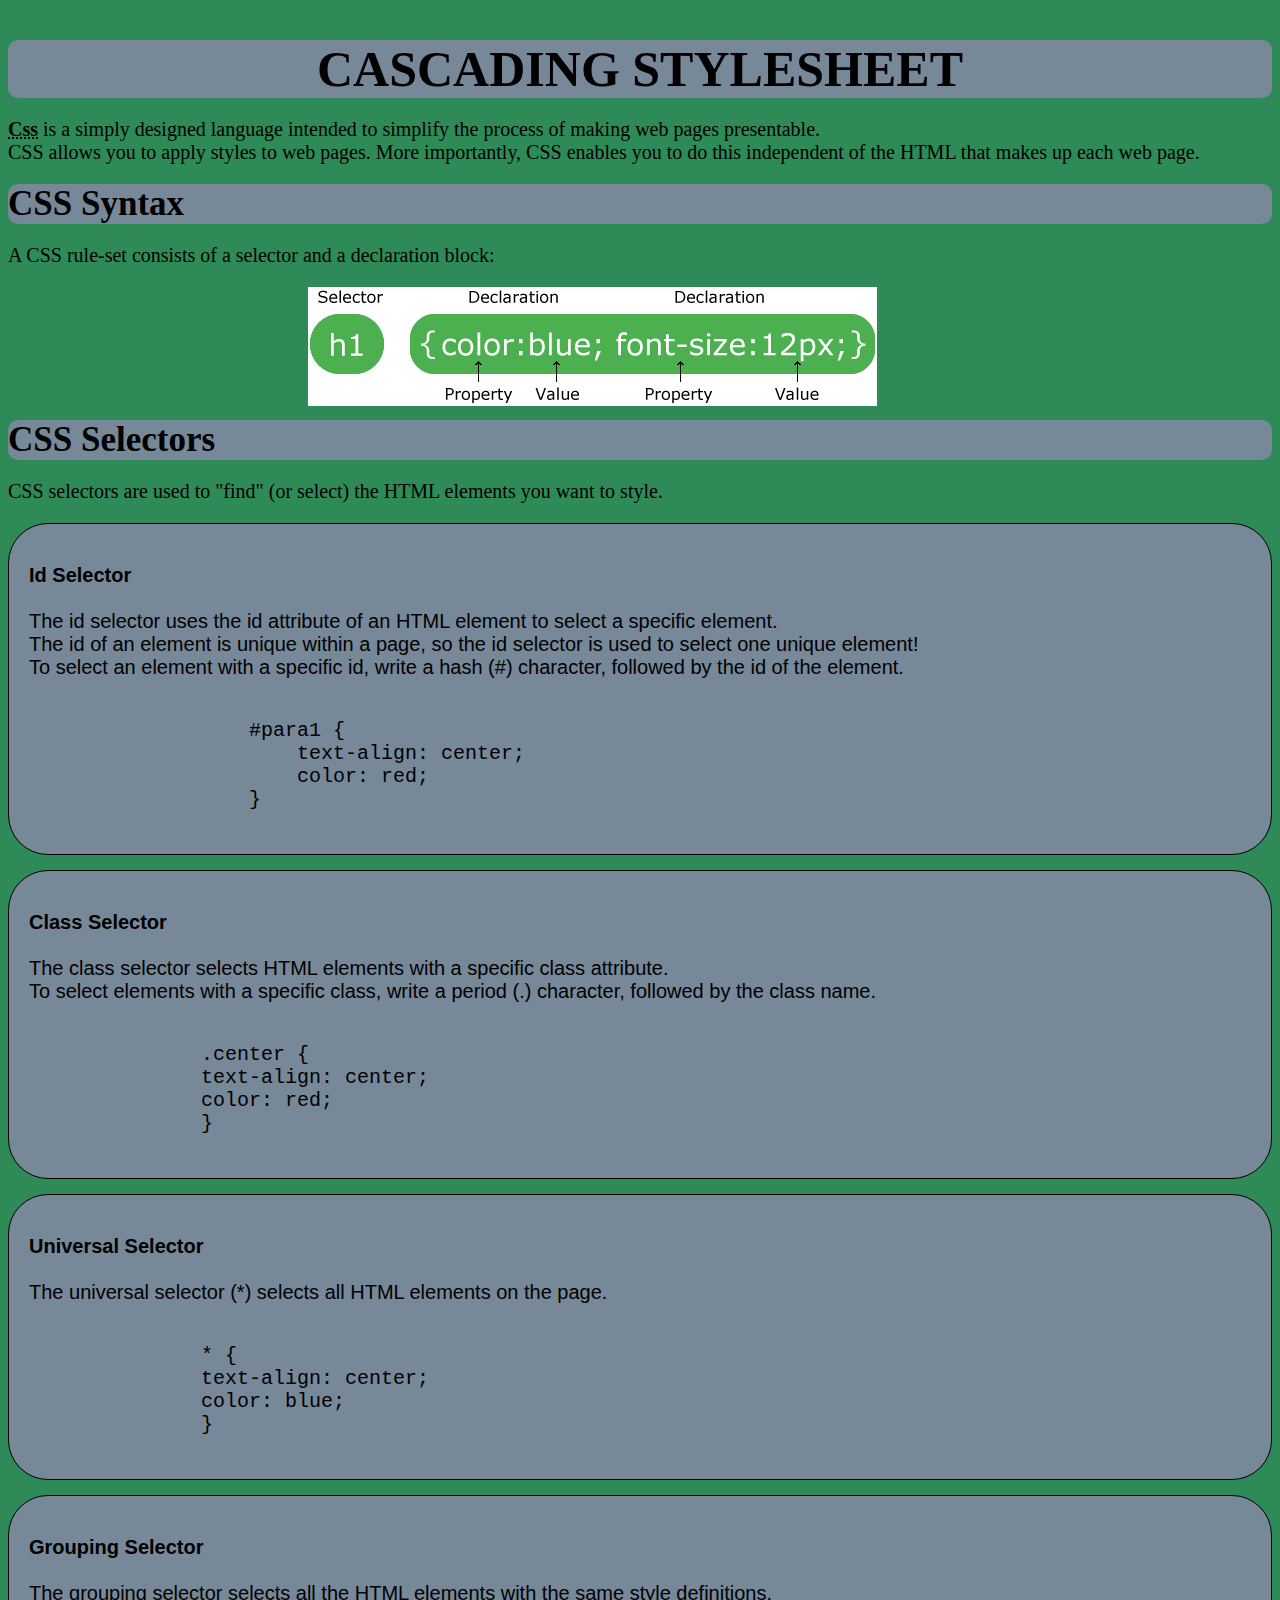
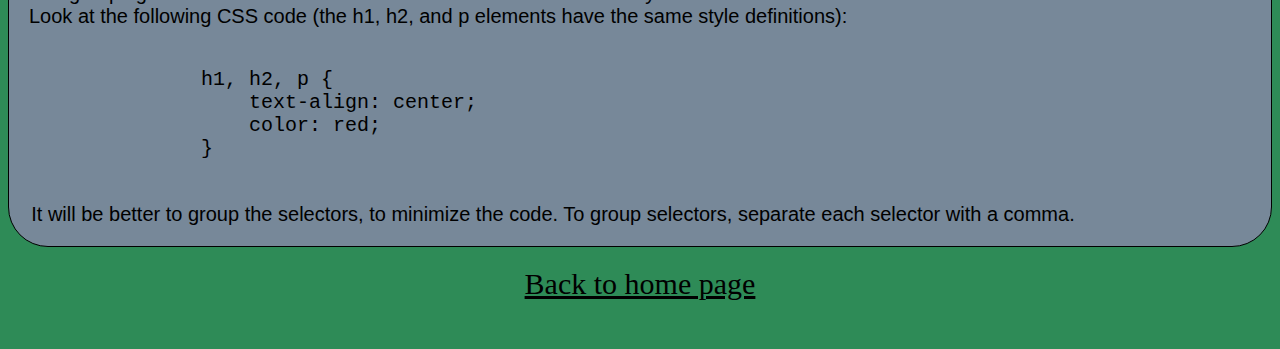
<file: src/css.html>
<!DOCTYPE html>
<html lang="en">
<head>
    <meta charset="UTF-8">
    <meta name="viewport" content="width=device-width, initial-scale=1.0">
    <title>CSS</title>
    <link rel="stylesheet" href="../stylesheet.css">
</head>
<body id="main3">
    <main>
        <div style="margin-top: 40px; background-color:  lightslategrey; border-radius: 10px; text-align: center; font-size: 50px;">
            <b>CASCADING STYLESHEET</b>
        </div>
        <p style="font-size: 20px;"><b><abbr title="Cascading Style Sheets, ">Css</abbr></b> is a simply designed language intended to simplify
            the
            process
            of making web pages presentable.<br> CSS allows you to apply styles to web pages. More importantly, CSS
            enables
            you
            to do this independent of the HTML that makes up each web page.
        </p>
        
        <div class="heading2">
            <b>CSS Syntax</b>
        </div>
        <p class="para3">A CSS rule-set consists of a selector and a declaration block:</p>
        <img src="../image/selector.gif" alt="CSS selector" style="margin-left:300px ;margin-right: 200px;">
        
        <div class="heading2">
            <b>CSS Selectors</b>
        </div> 
        <p class="para3">
            CSS selectors are used to "find" (or select) the HTML elements you want to style.
        </p>
        <div class="box2">
            <p class="selector">
                <b>Id Selector</b><br><br>
                The id selector uses the id attribute of an HTML element to select a specific element.<br>

                The id of an element is unique within a page, so the id selector is used to select one unique element!<br>

                To select an element with a specific id, write a hash (#) character, followed by the id of the element.
                <pre>
                    #para1 {
                        text-align: center;
                        color: red;
                    }
                </pre>
            </p>
        </div>

        <div class="box2">
            <p class="selector">
                <b>Class Selector</b><br><br>
                The class selector selects HTML elements with a specific class attribute.<br>
                To select elements with a specific class, write a period (.) character, followed by the class name.
            <pre>
                .center {
                text-align: center;
                color: red;
                }
            </pre>
            </p>
        </div>

        <div class="box2">
            <p class="selector"> 
                <b>Universal Selector</b><br><br>
                The universal selector (*) selects all HTML elements on the page.
            <pre>
                * {
                text-align: center;
                color: blue;
                }
                </pre>

            </p>
        </div>

        <div class="box2">
            <p class="selector">
                <b>Grouping Selector</b><br><br>
                The grouping selector selects all the HTML elements with the same style definitions.<br>
                Look at the following CSS code (the h1, h2, and p elements have the same style definitions):
            <pre>
                h1, h2, p {
                    text-align: center;
                    color: red;
                }
            </pre>
            &nbsp;&nbsp;&nbsp; It will be better to group the selectors, to minimize the code.
            To group selectors, separate each selector with a comma.</p>   
        </div>

        <div id="bottom-style">
            <a href="../index.html" style="color:black; font-size: 30px">Back to home page</a>
        </div>
    </main>
</body>
</html>
</file>
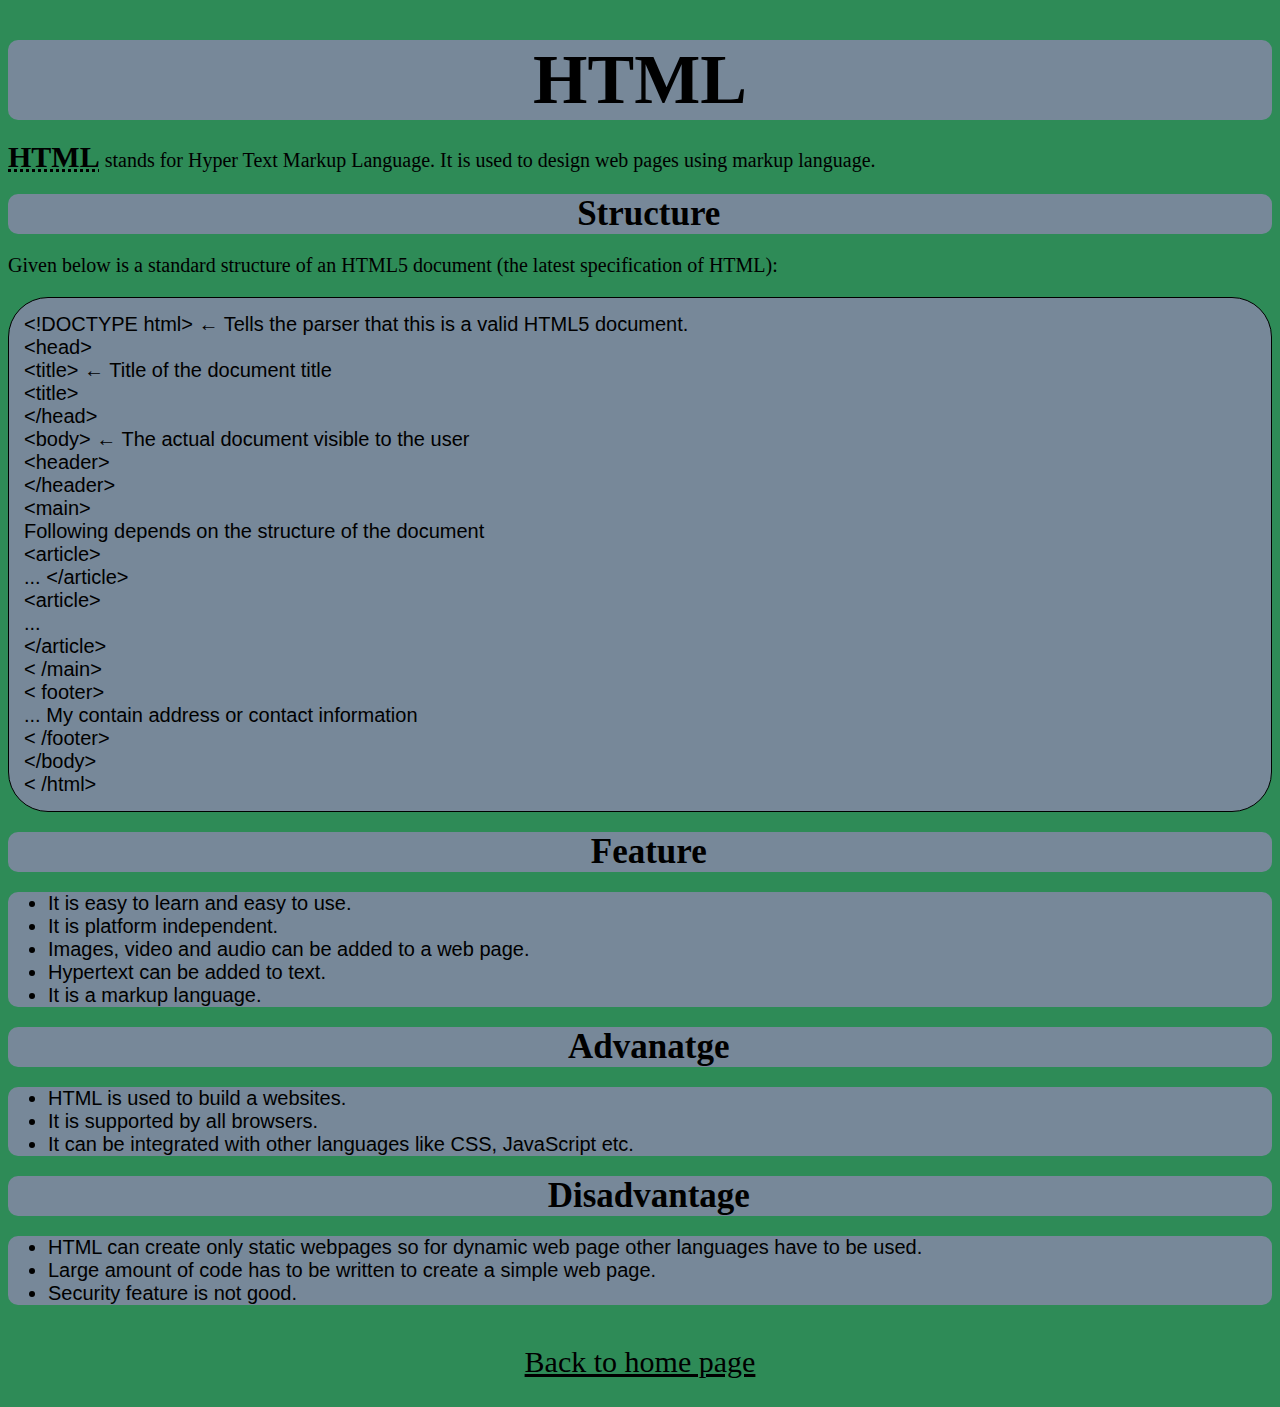
<file: src/html.html>
<!DOCTYPE html>
<html lang="en">
<head>
    <meta charset="UTF-8">
    <meta name="viewport" content="width=device-width, initial-scale=1.0">
    <title>HTML</title>
    <link rel="stylesheet" href="../stylesheet.css">
</head>
<body id="main3">
    <main>
        <div style="margin-top: 40px; background-color:  lightslategrey; border-radius: 10px; text-align: center; font-size: 70px;">
            <b>HTML</b>
        </div>
        <p style="font-size: 20px;">
            <b><abbr title="HyperText Markup Language" style="font-size: 30px;">HTML</abbr></b>
            stands for Hyper Text Markup
            Language. It is used to design web pages using markup language.
        </p>

        <div class="heading2" style="text-align: center;">
            <b>&nbsp;&nbsp;Structure</b>
        </div>
        <p style="font-size: 20px;">Given below is a standard structure of an HTML5 document (the latest specification of HTML):</p>

        <p class="box1">
                    &lt;!DOCTYPE html&gt;    &leftarrow; Tells the parser that this is a valid HTML5 document.<br>
                      &lt;head&gt;<br>
                         &lt;title&gt;       &leftarrow; Title of the document title<br>
                         &lt;title&gt;<br>
                      &lt;/head&gt;<br>
                    &lt;body&gt;             &leftarrow; The actual document visible to the user<br>
                      &lt;header&gt;<br>
                      &lt;/header&gt;<br>
                      &lt;main&gt;<br>
                       Following depends on the structure of the document<br>

                      &lt;article&gt;<br>
                        ...
                      &lt;/article&gt;<br>

                      &lt;article&gt;<br>
                        ...<br>
                      &lt;/article&gt;<br>

                      &lt; /main&gt;<br>
                      
                      &lt; footer&gt;<br>
                       ... My contain address or contact information<br>
                      &lt; /footer&gt;<br>
                    &lt;/body&gt;<br>
                    &lt; /html&gt;<br>
                
        </p>

        <div class="heading2" style="text-align: center;">
            <b>&nbsp;&nbsp;Feature</b>
        </div>
        <div class="mydiv">
            <ul>
                <li>It is easy to learn and easy to use.</li>
                <li>It is platform independent.</li>
                <li>Images, video and audio can be added to a web page.</li>
                <li>Hypertext can be added to text.</li>
                <li>It is a markup language.</li>
            </ul>
        </div>
        
        <div class="heading2" style="text-align: center;">
            <b>&nbsp;&nbsp;Advanatge</b>
        </div>
        <div class="mydiv">
            <ul>
                <li> HTML is used to build a websites.</li>
                <li>It is supported by all browsers.</li>
                <li>It can be integrated with other languages like CSS, JavaScript etc.</li>
            </ul>
    
        </div>

        <div class="heading2" style="text-align: center;">
            <b>&nbsp;&nbsp;Disadvantage</b>
        </div>
        <div class="mydiv">
            <ul>
                <li> HTML can create only static webpages so for dynamic web page other languages have to be used.</li>
                <li> Large amount of code has to be written to create a simple web page.</li>
                <li>Security feature is not good.</li>
            </ul>
        </div>

        <div id="bottom-style">
            <a href="../index.html" style="color:black; font-size: 30px">Back to home page</a>
        </div>
    </main>

</body>
</html>
</file>
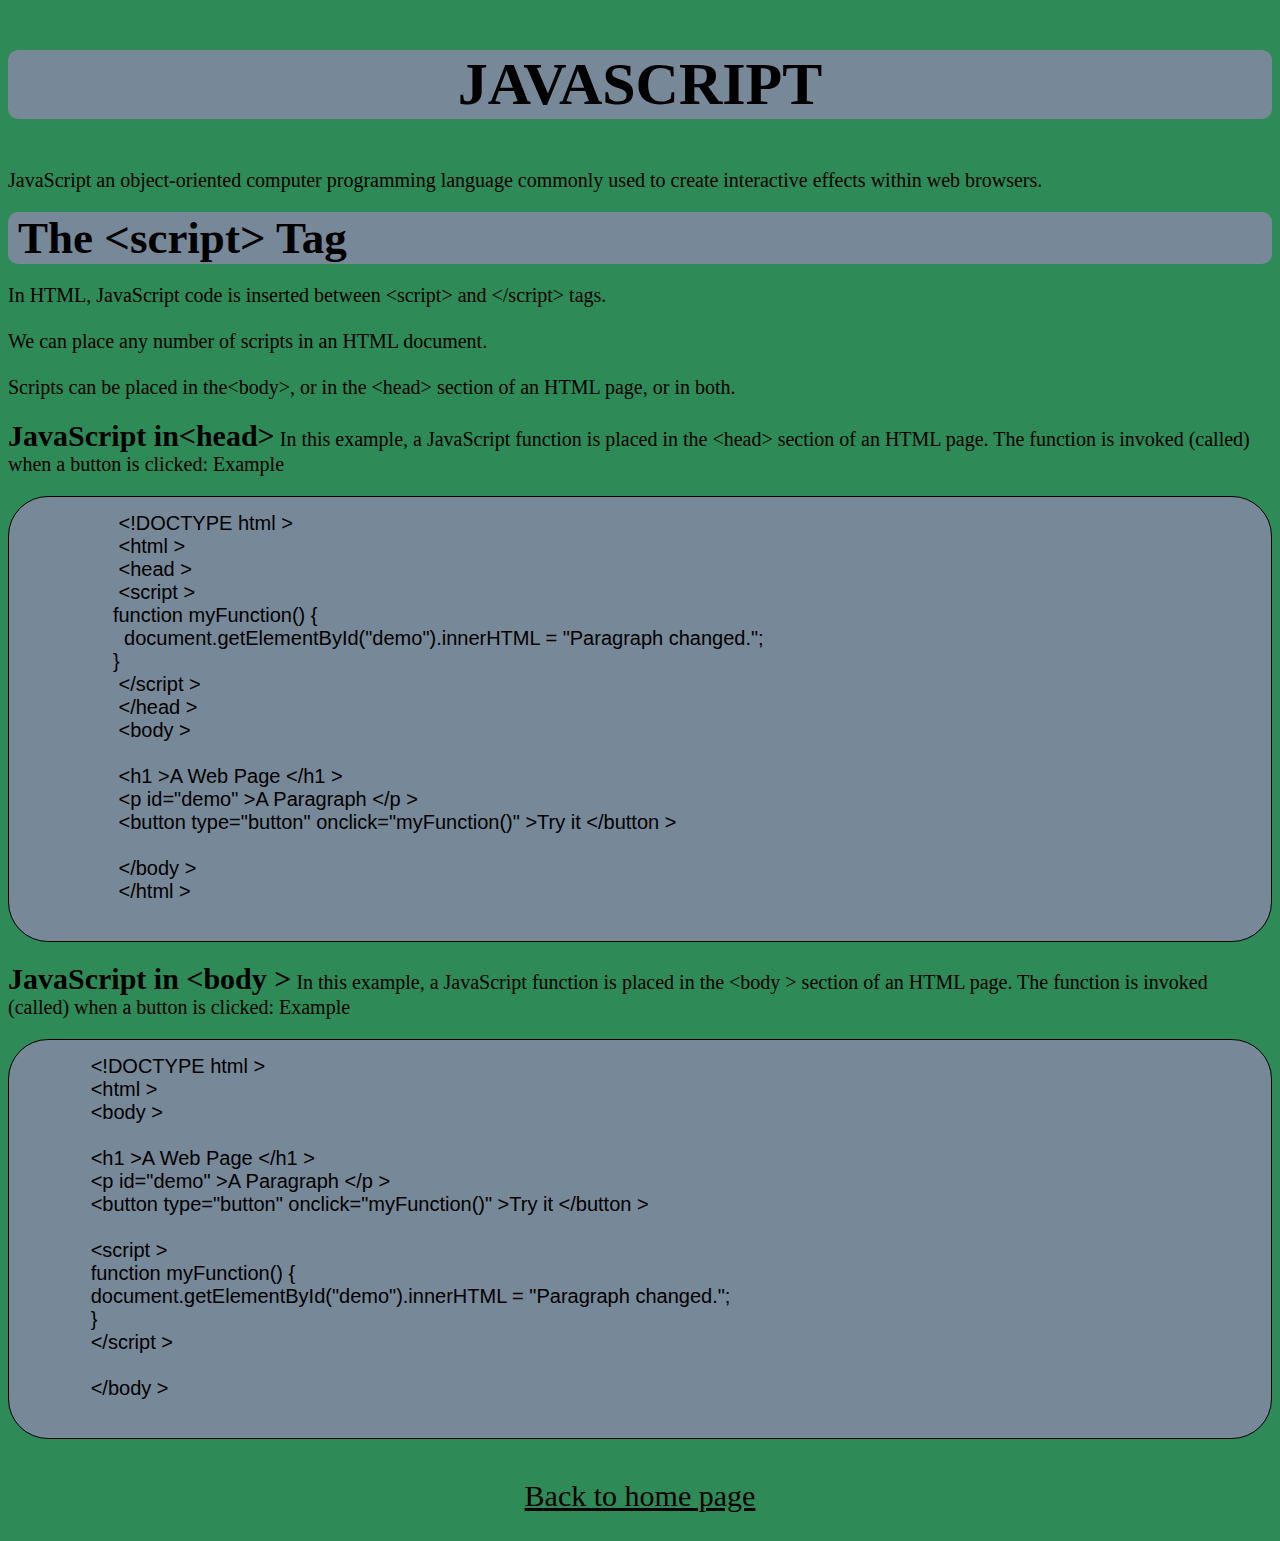
<file: src/javascript.html>
<!DOCTYPE html>
<html lang="en">
<head>
    <meta charset="UTF-8">
    <meta name="viewport" content="width=device-width, initial-scale=1.0">
    <title>JAVASCRIPT</title>
    <link rel="stylesheet" href="../stylesheet.css">
</head>
<body id="main3">
    <main>
        <div style="background-color: lightslategrey; border-radius: 10px; text-align: center; font-size: 40px;">
            <h2>JAVASCRIPT</h2>
        </div>
        <p style="font-size: 20px; ;">JavaScript an object-oriented computer programming language commonly used to create interactive effects
            within web browsers.</p>
        <div style="background-color: lightslategrey; border-radius: 10px; font-size: 30px;">
            <h2 style="margin: 10px 10px 10px 10px">The &lt;script&gt; Tag</h2>
        </div>
        <p style="font-size: 20px;">
            In HTML, JavaScript code is inserted between &lt;script&gt; and &lt;/script&gt; tags.<br><br>
            We can place any number of scripts in an HTML document.<br><br>
            Scripts can be placed in the&lt;body&gt;, or in the &lt;head&gt; section of an HTML page, or in both.
        </p>
        <p style="font-size: 20px;">
            <span style="font-size: 30px; color: black;"><b>JavaScript in&lt;head&gt;</b></span>
            In this example, a JavaScript function is placed in the

            &lt;head&gt; section of an HTML page.

            The function is invoked (called) when a button is clicked:

            Example
        <pre class="box1">
                 &lt;!DOCTYPE html &gt;
                 &lt;html &gt;
                 &lt;head &gt;
                 &lt;script &gt;
                function myFunction() {
                  document.getElementById("demo").innerHTML = "Paragraph changed.";
                }
                 &lt;/script &gt;
                 &lt;/head &gt;
                 &lt;body &gt;
                
                 &lt;h1 &gt;A Web Page &lt;/h1 &gt;
                 &lt;p id="demo" &gt;A Paragraph &lt;/p &gt;
                 &lt;button type="button" onclick="myFunction()" &gt;Try it &lt;/button &gt;
                
                 &lt;/body &gt;
                 &lt;/html &gt;
                </pre>

        </p>
        <p style="font-size: 20px;">
            <span style="font-size: 30px; color: black;"><b>JavaScript in &lt;body &gt;</b></span>
            In this example, a JavaScript function is placed in the &lt;body &gt; section of an HTML page.

            The function is invoked (called) when a button is clicked:

            Example
        <pre class="box1" style="font-size: 20px;">
            &lt;!DOCTYPE html &gt;
            &lt;html &gt;
            &lt;body &gt;

            &lt;h1 &gt;A Web Page &lt;/h1 &gt;
            &lt;p id="demo" &gt;A Paragraph &lt;/p &gt;
            &lt;button type="button" onclick="myFunction()" &gt;Try it &lt;/button &gt;

            &lt;script &gt;
            function myFunction() {
            document.getElementById("demo").innerHTML = "Paragraph changed.";
            }
            &lt;/script &gt;

            &lt;/body &gt;
            </pre>
        </p>
        <div id="bottom-style">
            <a href="../index.html" style="color:black; font-size: 30px">Back to home page</a>
        </div>

    </main>

</body>
</html>
</file>
<file: stylesheet.css>
#main{
    background-color: lightseagreen;
}
h1{
    background-color: cornflowerblue;
    text-align: center;
    color: navy;
    font-family: 'Times New Roman', Times, serif;
    font-size: 50px;
    border-radius: 20px;
}

#div1{
    border-radius: 10px;
}

.para1{
    color: black;
    text-align: center;
    font-size: 30px;
    font-family: 'Times New Roman', Times, serif;
}

.img1{
    float: left;
    width: 320px;
    height: 350px;
    margin-top: 90px;
    margin-right: 20px;
    margin-bottom: 50px;
}

#div2{
    background-color: mediumslateblue;
    margin-top: 170px;
    border-radius: 10px;
}

.innerpara{
    color: darkred;
    font-size: 18px;
    font-family: "Comic Sans Ms";
}

h3{
    font-family: 'Times New Roman', Times, serif;
    font-size: 25px;
    color: navy;
}


#name{
    margin-top: 250px;
    padding-top: 10px;
    padding-bottom: 10px;
    text-align: center;
    font-family: "Comic Sans Ms";
    color: black;
    font-size: 20px;
}

.box1{
    border-radius: 40px;
    border: 1px solid black;
    padding: 15px;
    overflow-x: auto;
    background-color: lightslategrey;
    font-family: sans-serif;
    font-size: 20px;
}

.box2{
    border-radius: 40px;
    border: 1px solid black;
    overflow-x: auto;
    background-color: lightslategrey;
    font-family: sans-serif;
    font-size: 20px;
    margin-top: 15px;

}

#main3{
    background-color: seagreen;
}

.heading2{
    background-color: lightslategrey;
    font-size: 35px;  
    border-radius: 10px;
    margin-top: 10px;
}

.para3{
    font-size: 20px;
}

.selector{

    padding: 20px;
}

#bottom-style{
    text-align: center;
    padding: 20px;
}

.mydiv{
    background-color:lightslategrey;
    border-radius: 10px;
    font-size: 20px;
    font-family: sans-serif;
}
</file>
